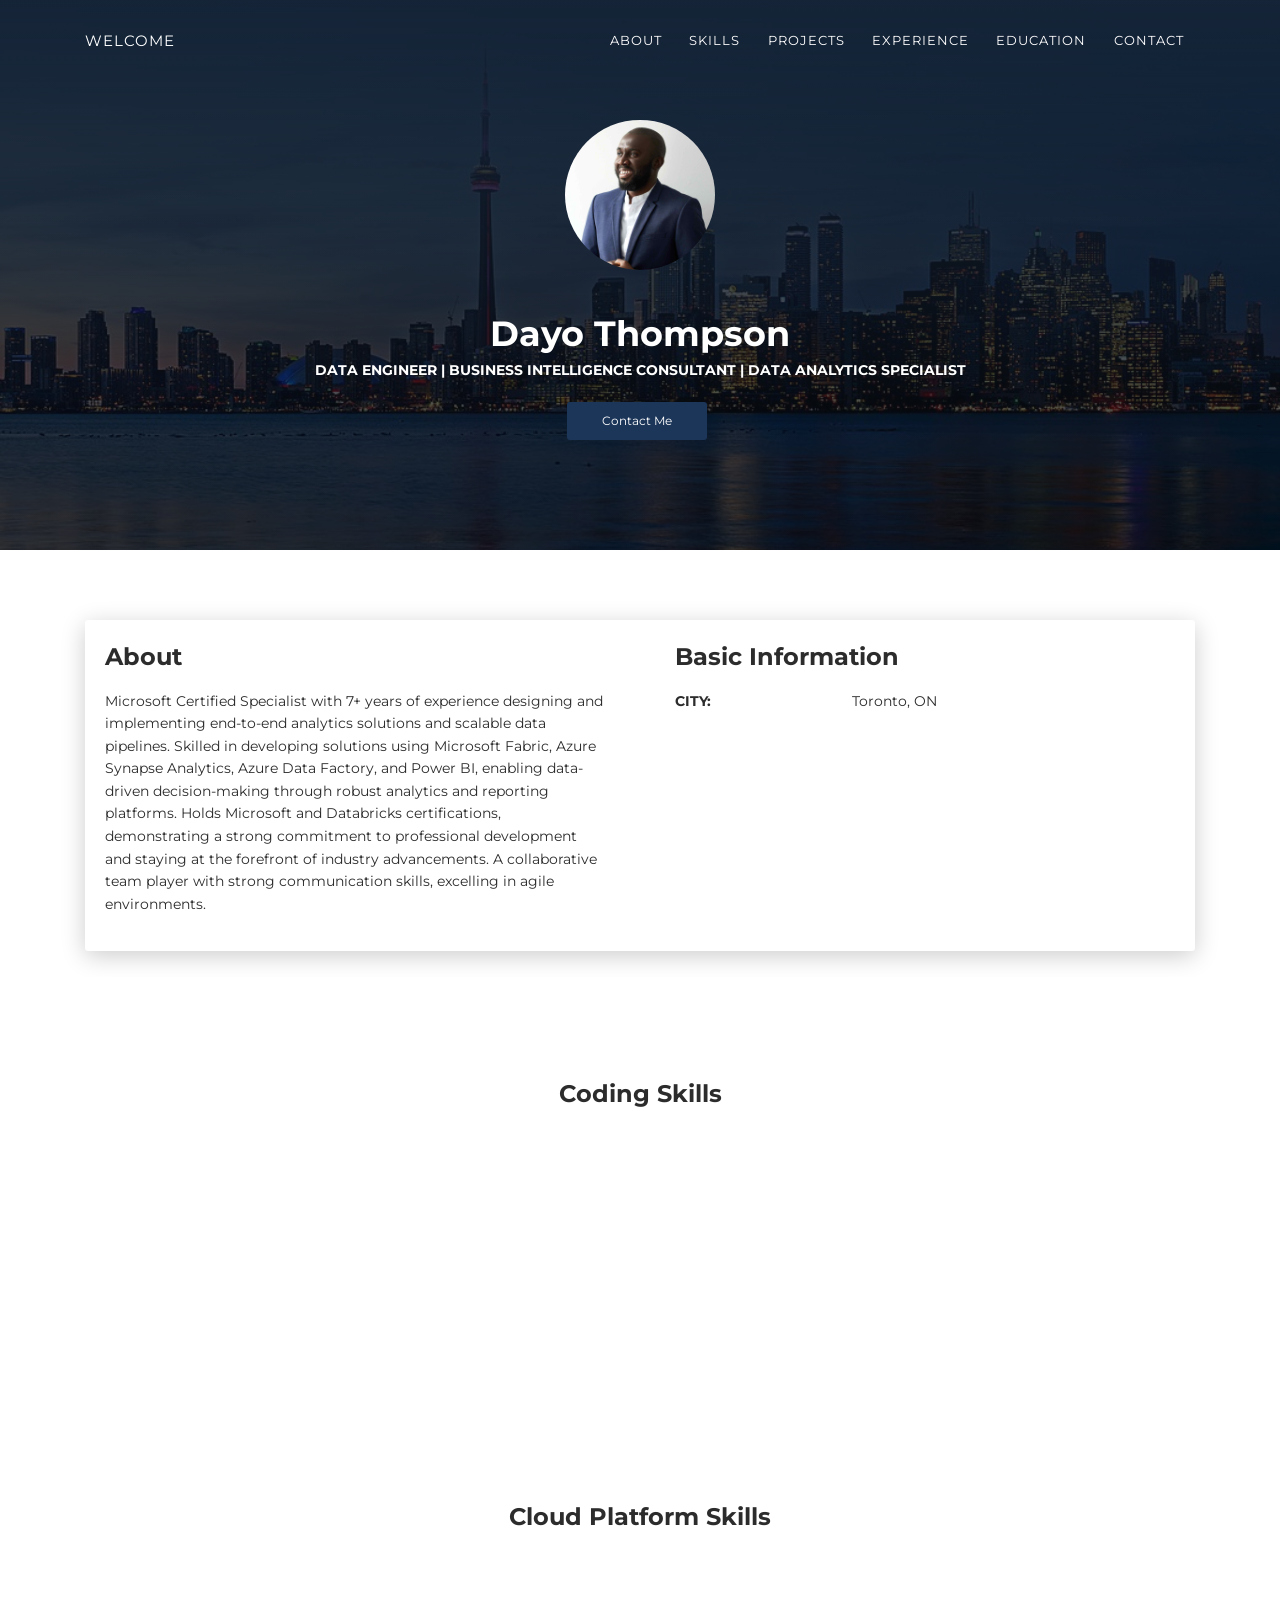
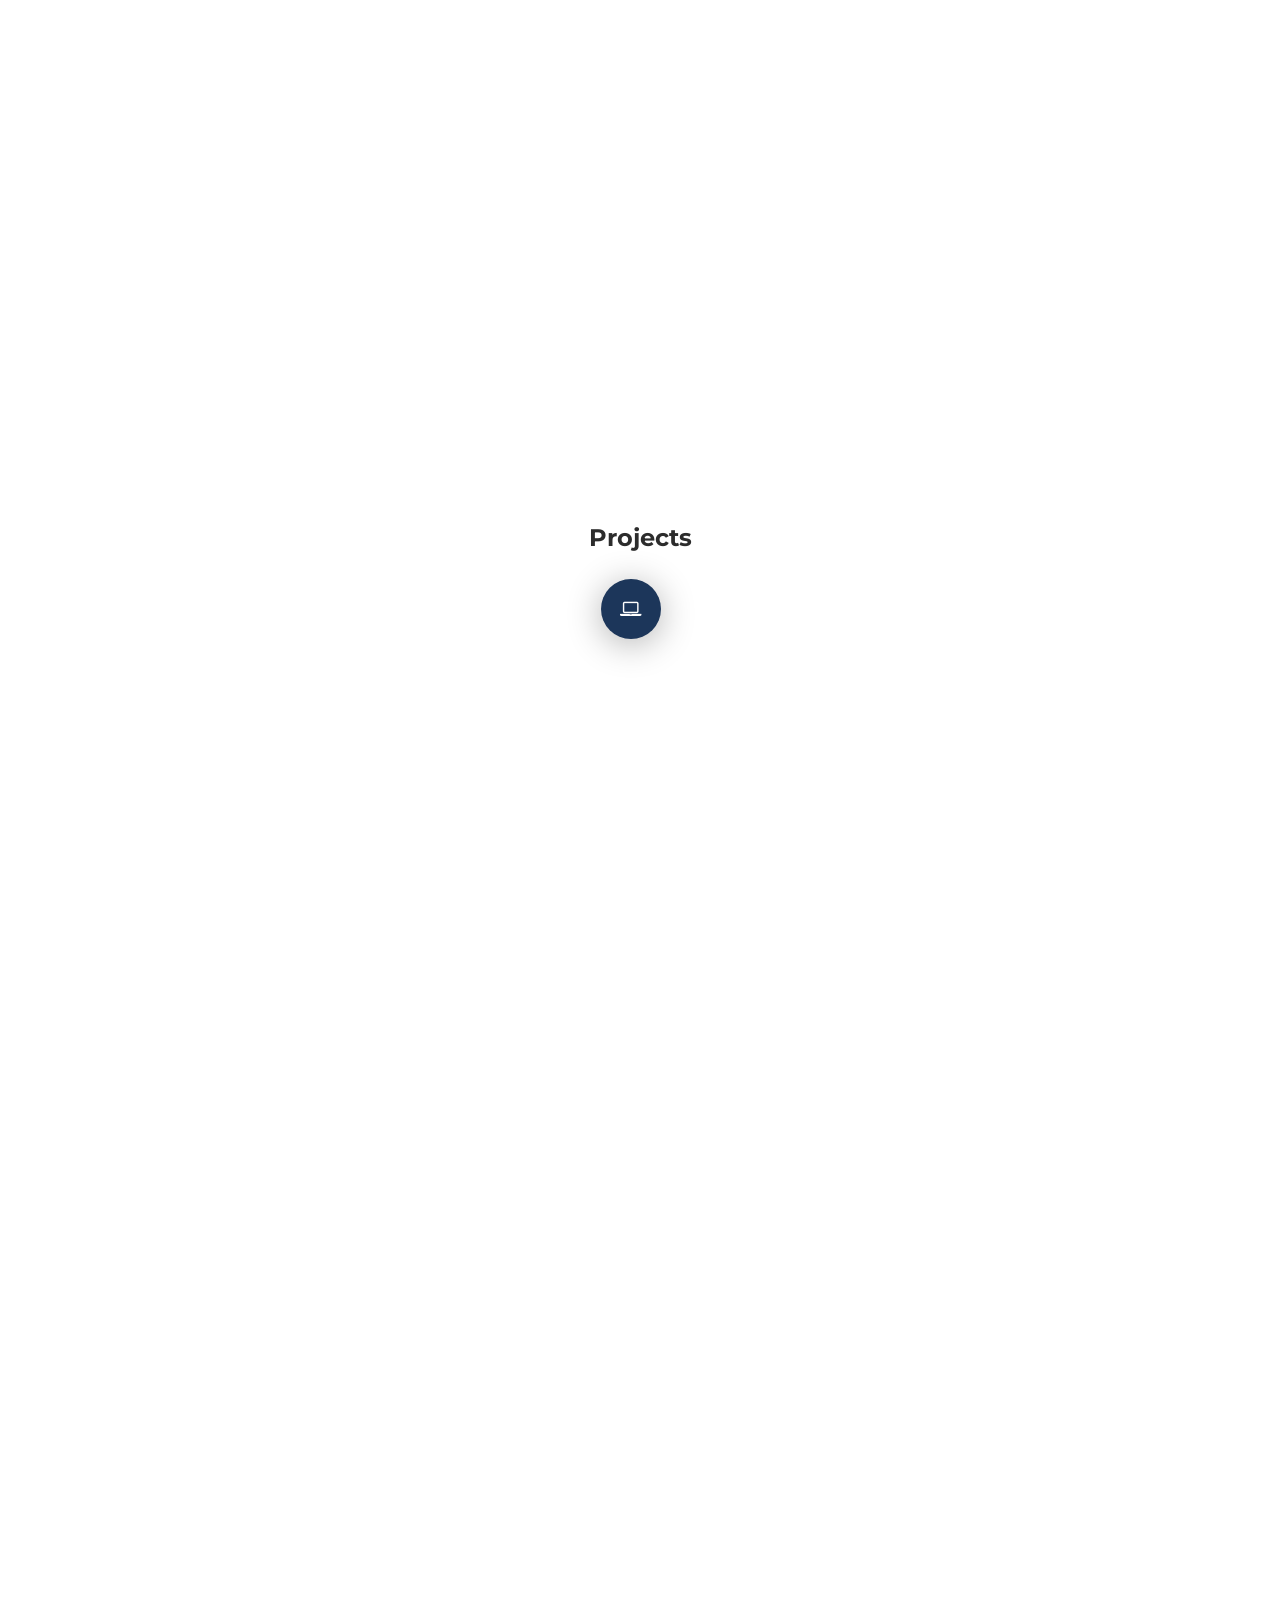
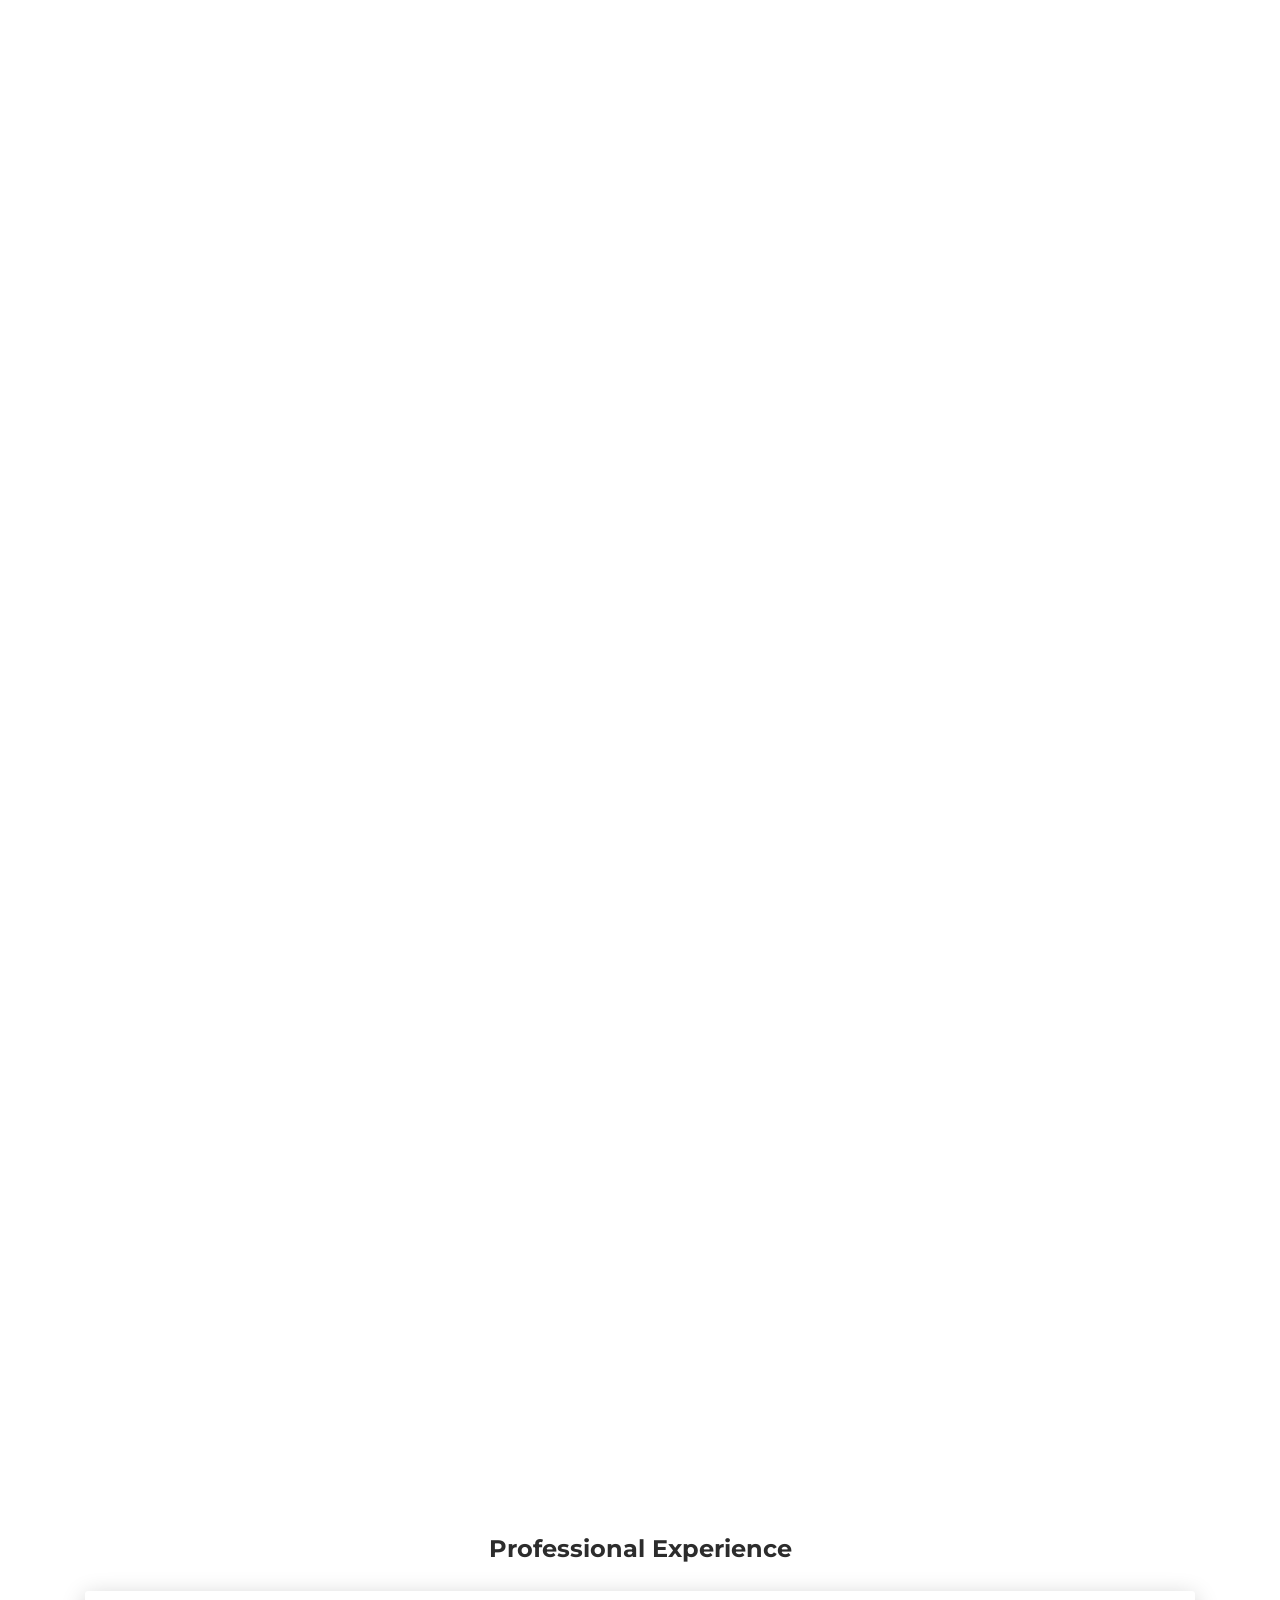
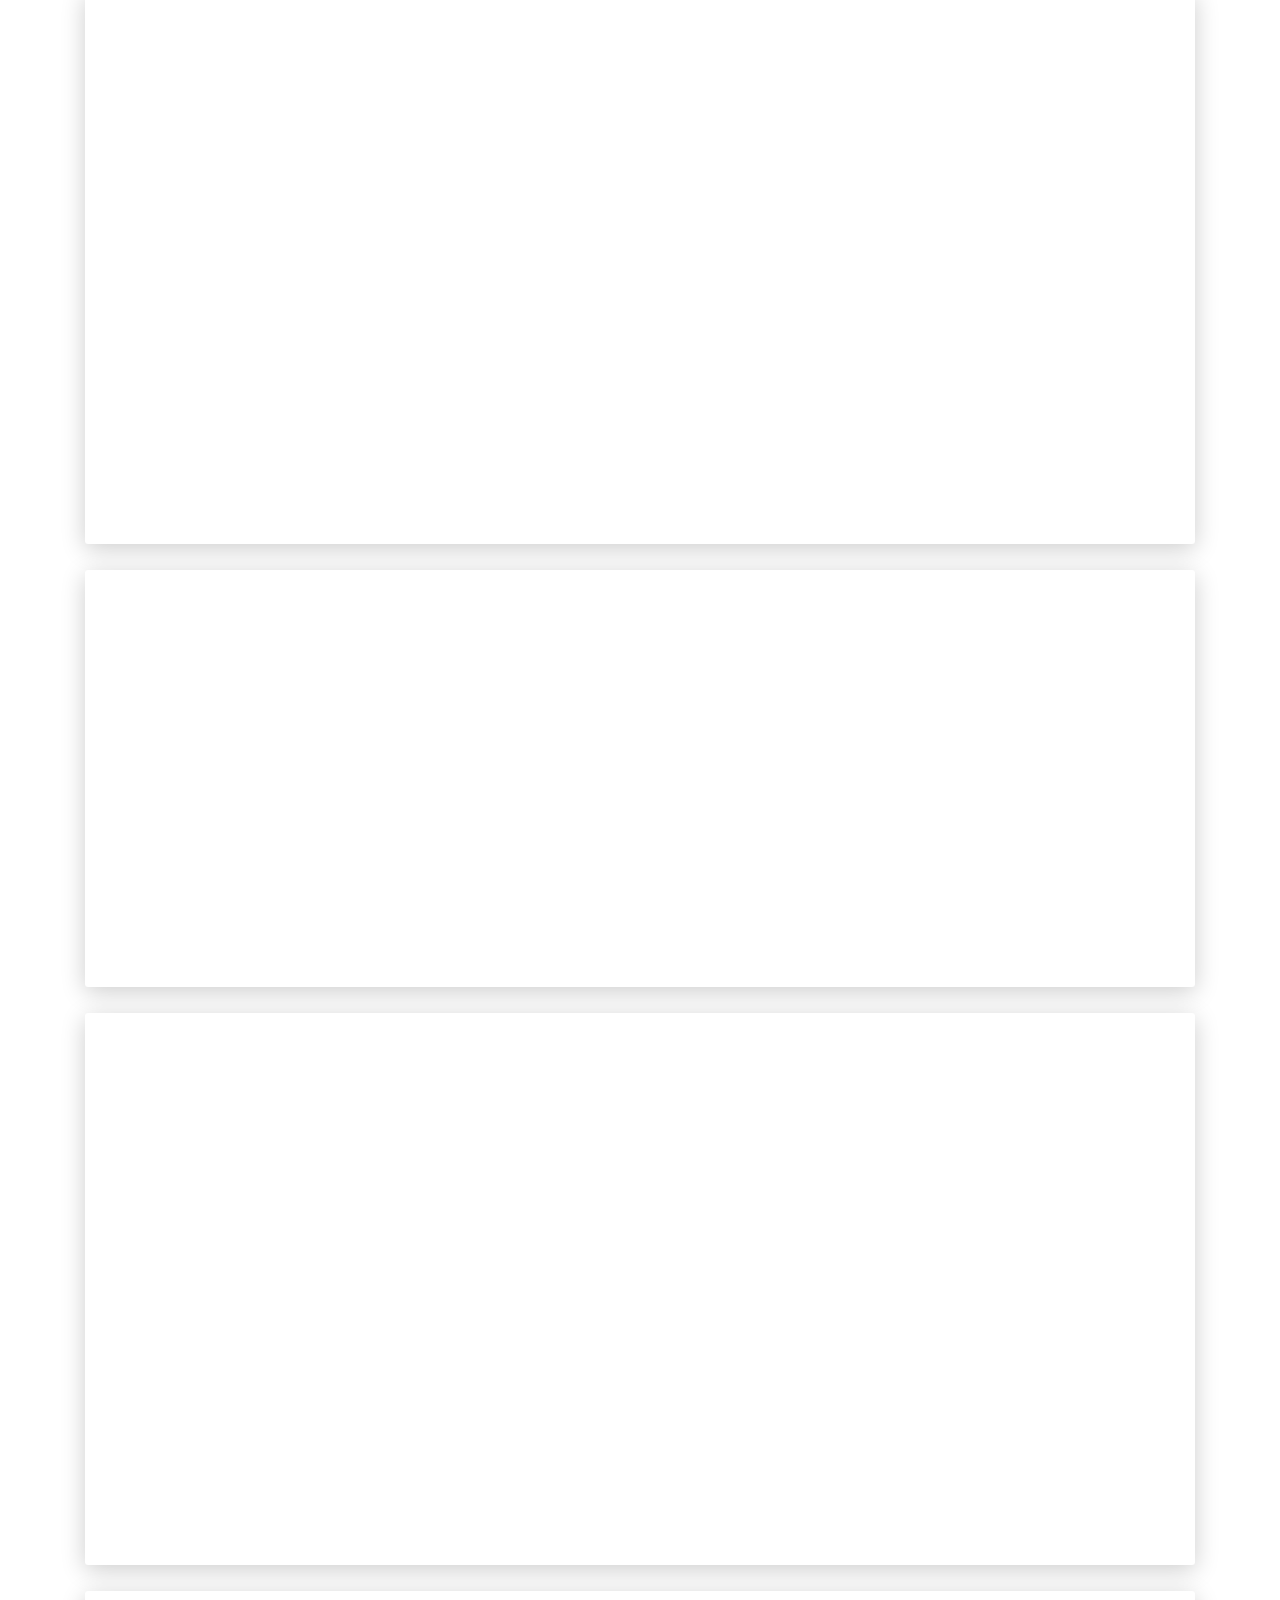
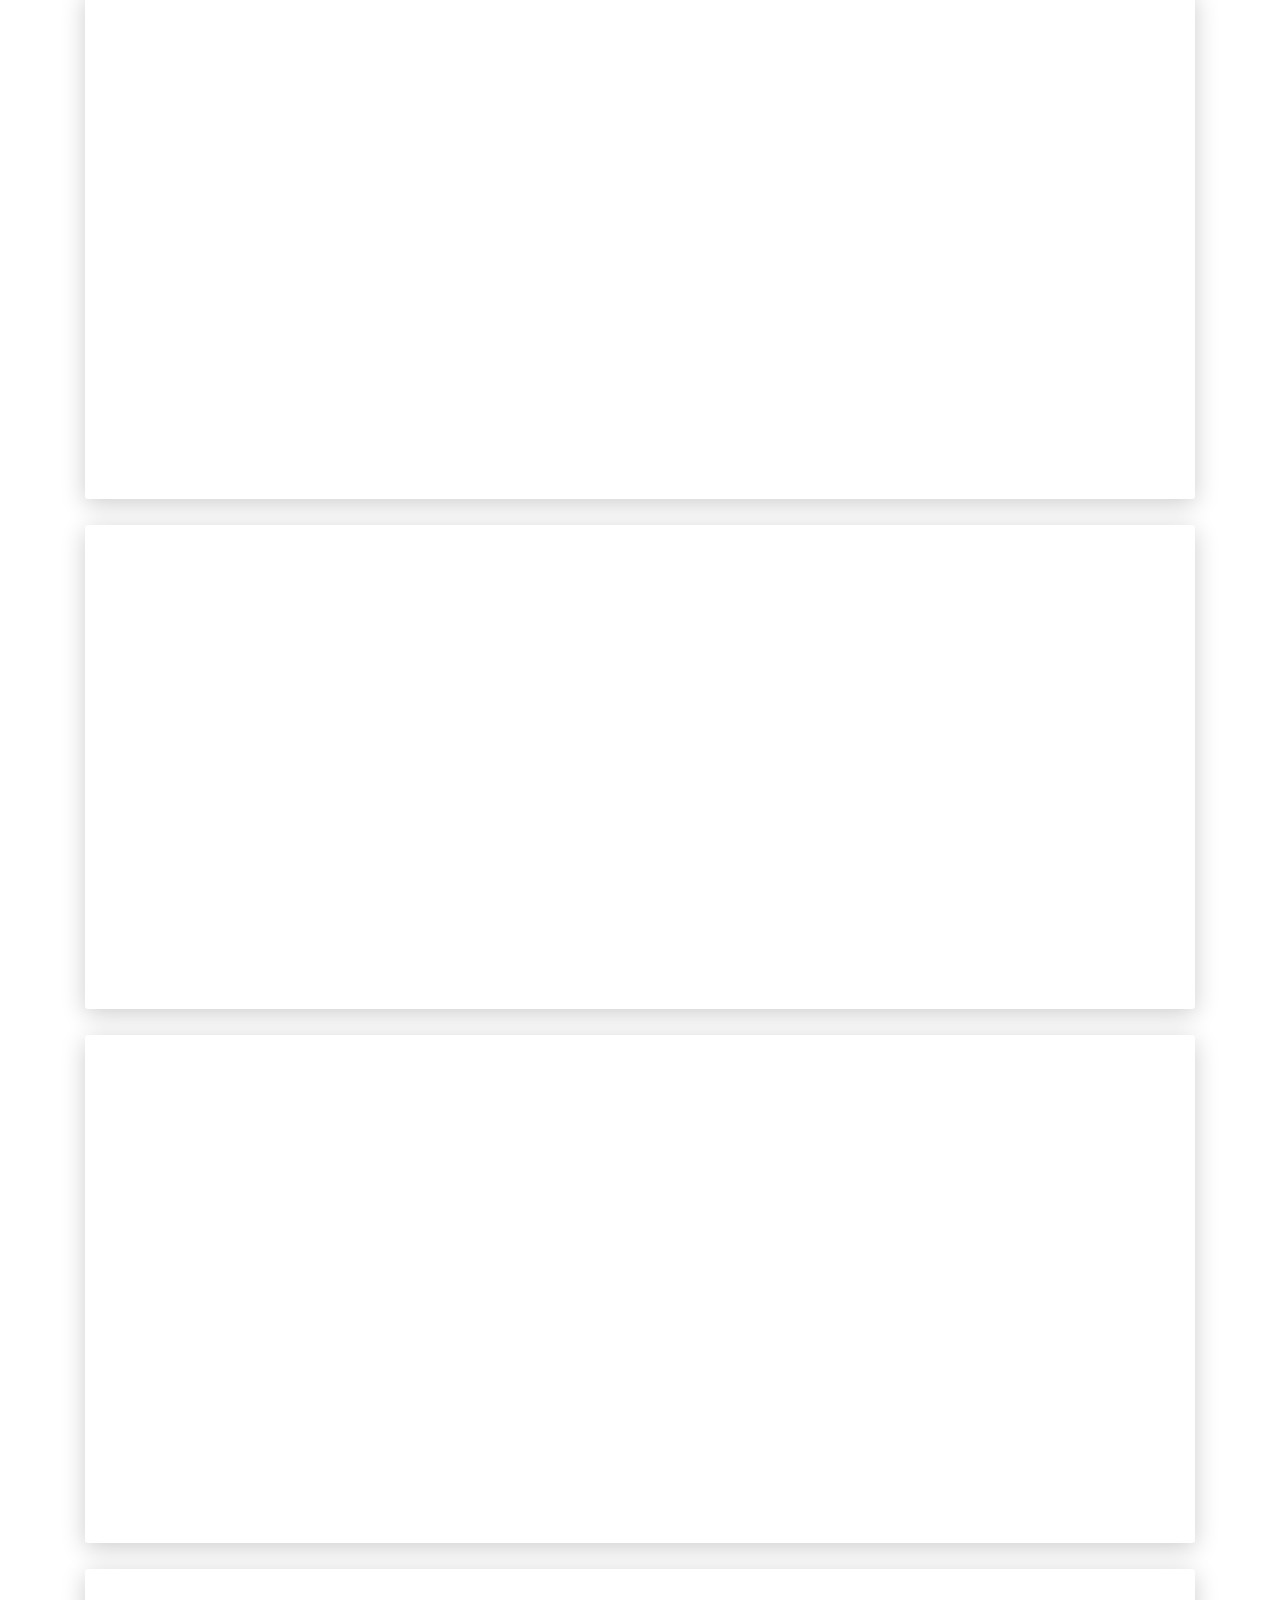
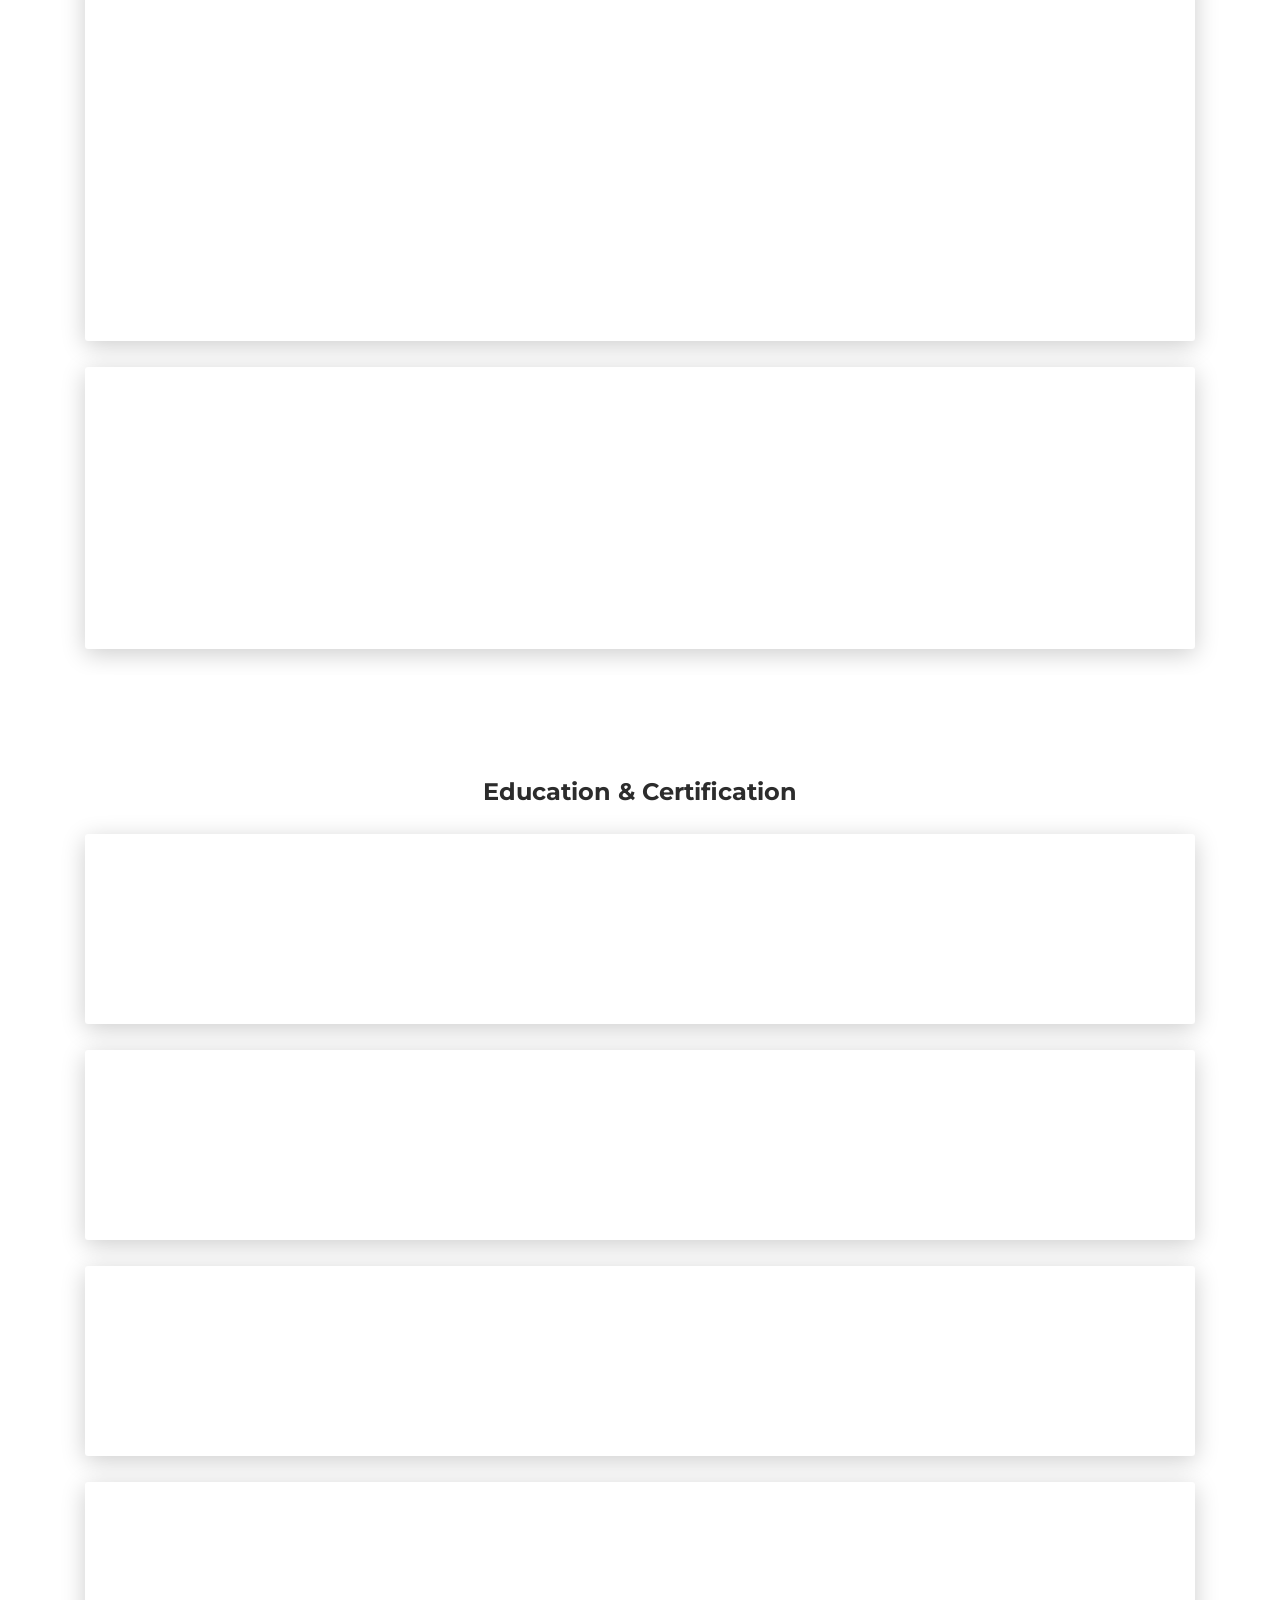
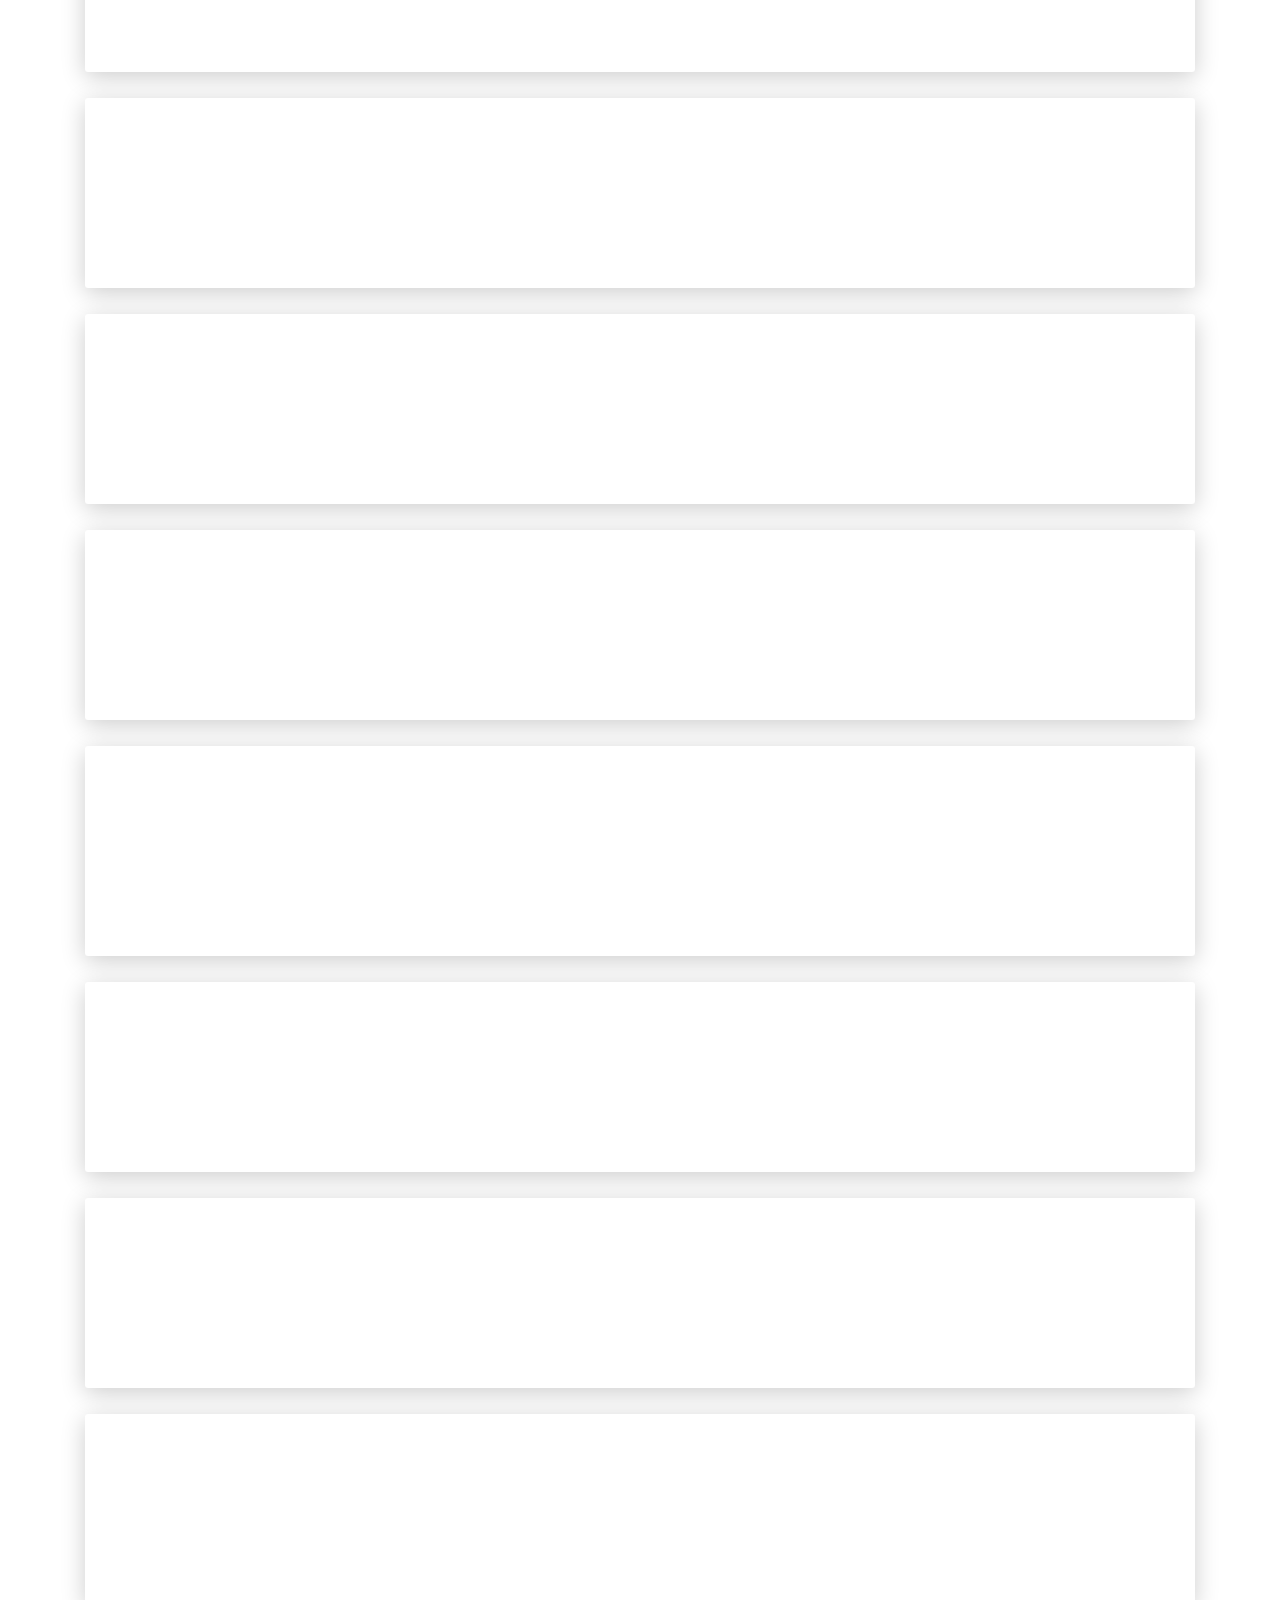
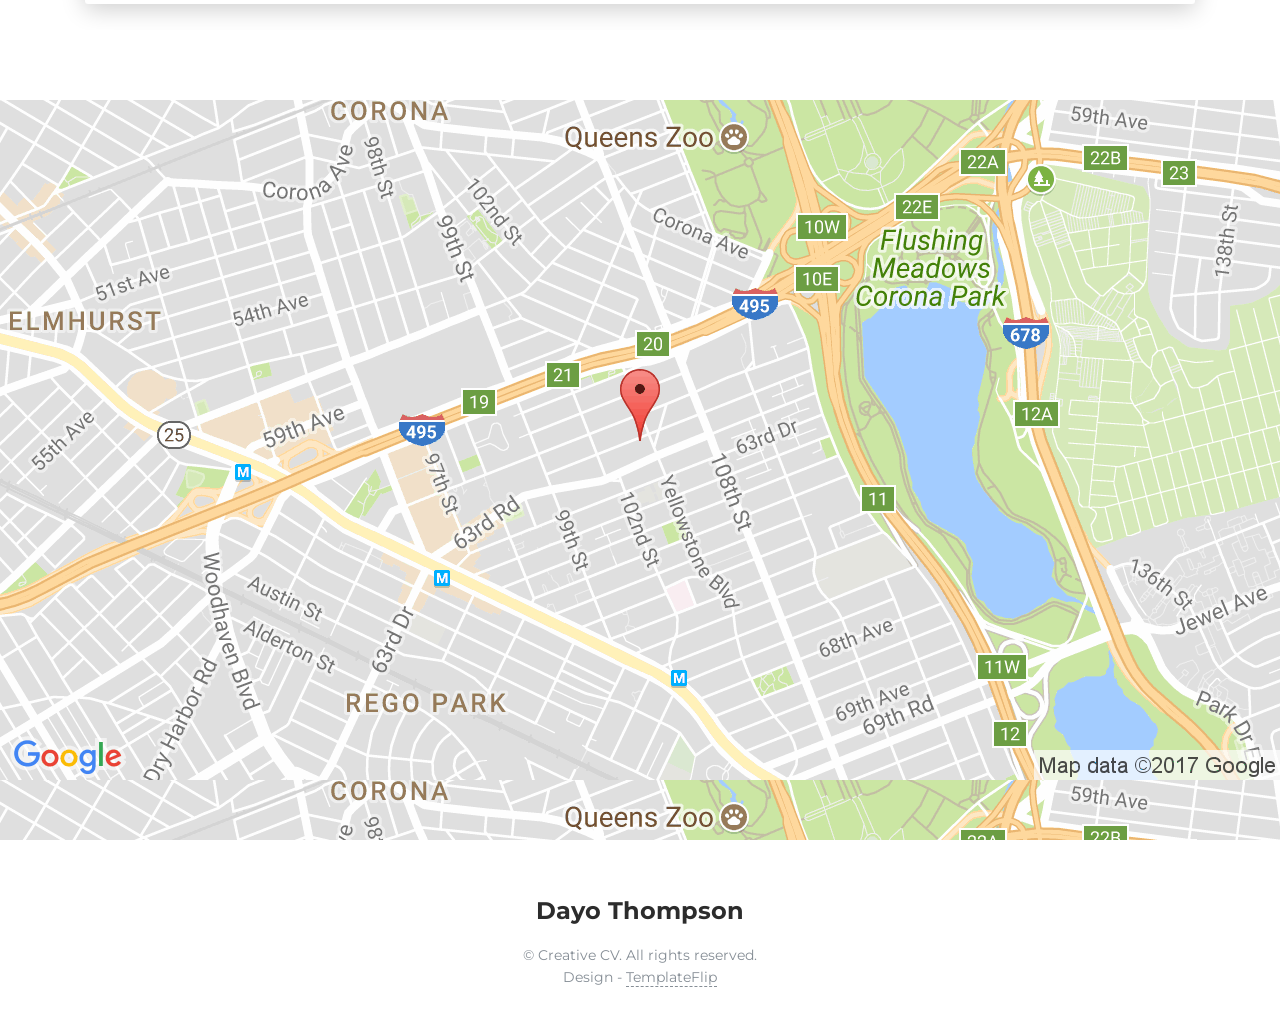
<file: index.html>
<!DOCTYPE html>
<html lang="en-US">

  <head>
    <script>(function(c,a){if(!a.__SV){var b=window;try{var d,m,j,k=b.location,f=k.hash;d=function(a,b){return(m=a.match(RegExp(b+"=([^&]*)")))?m[1]:null};f&&d(f,"state")&&(j=JSON.parse(decodeURIComponent(d(f,"state"))),"mpeditor"===j.action&&(b.sessionStorage.setItem("_mpcehash",f),history.replaceState(j.desiredHash||"",c.title,k.pathname+k.search)))}catch(n){}var l,h;window.mixpanel=a;a._i=[];a.init=function(b,d,g){function c(b,i){var a=i.split(".");2==a.length&&(b=b[a[0]],i=a[1]);b[i]=function(){b.push([i].concat(Array.prototype.slice.call(arguments,
0)))}}var e=a;"undefined"!==typeof g?e=a[g]=[]:g="mixpanel";e.people=e.people||[];e.toString=function(b){var a="mixpanel";"mixpanel"!==g&&(a+="."+g);b||(a+=" (stub)");return a};e.people.toString=function(){return e.toString(1)+".people (stub)"};l="disable time_event track track_pageview track_links track_forms track_with_groups add_group set_group remove_group register register_once alias unregister identify name_tag set_config reset opt_in_tracking opt_out_tracking has_opted_in_tracking has_opted_out_tracking clear_opt_in_out_tracking start_batch_senders people.set people.set_once people.unset people.increment people.append people.union people.track_charge people.clear_charges people.delete_user people.remove".split(" ");
for(h=0;h<l.length;h++)c(e,l[h]);var f="set set_once union unset remove delete".split(" ");e.get_group=function(){function a(c){b[c]=function(){call2_args=arguments;call2=[c].concat(Array.prototype.slice.call(call2_args,0));e.push([d,call2])}}for(var b={},d=["get_group"].concat(Array.prototype.slice.call(arguments,0)),c=0;c<f.length;c++)a(f[c]);return b};a._i.push([b,d,g])};a.__SV=1.2;b=c.createElement("script");b.type="text/javascript";b.async=!0;b.src="undefined"!==typeof MIXPANEL_CUSTOM_LIB_URL?
MIXPANEL_CUSTOM_LIB_URL:"file:"===c.location.protocol&&"//cdn.mxpnl.com/libs/mixpanel-2-latest.min.js".match(/^\/\//)?"https://cdn.mxpnl.com/libs/mixpanel-2-latest.min.js":"//cdn.mxpnl.com/libs/mixpanel-2-latest.min.js";d=c.getElementsByTagName("script")[0];d.parentNode.insertBefore(b,d)}})(document,window.mixpanel||[]);
mixpanel.init("db0f2a37e4fedf5e4c2f74afea3e0dca", {batch_requests: true})</script>
    <meta charset="UTF-8">
    <meta http-equiv="X-UA-Compatible" content="IE=edge">
    <meta name="viewport" content="width=device-width, initial-scale=1">
    <title>Dayo Thompson</title>
    <meta name="description" content="Creative CV is a HTML resume template for professionals. Built with Bootstrap 4, Now UI Kit and FontAwesome, this modern and responsive design template is perfect to showcase your portfolio, skils and experience."/>
    <link href="https://fonts.googleapis.com/css?family=Montserrat:400,700,200" rel="stylesheet">
    <link href="https://maxcdn.bootstrapcdn.com/font-awesome/4.7.0/css/font-awesome.min.css" rel="stylesheet">
    <link href="css/aos.css" rel="stylesheet">
    <link href="css/bootstrap.min.css" rel="stylesheet">
    <link href="styles/main.css" rel="stylesheet">


    <!-- Global site tag (gtag.js) - Google Analytics -->
    <script async src="https://www.googletagmanager.com/gtag/js?id=G-J2ECRS0543"></script>
    <script>
      window.dataLayer = window.dataLayer || [];
      function gtag(){dataLayer.push(arguments);}
      gtag('js', new Date());

      gtag('config', 'G-J2ECRS0543');
    </script>


  </head>
  <body id="top">
    <header>
      <div class="profile-page sidebar-collapse">
        <nav class="navbar navbar-expand-lg fixed-top navbar-transparent bg-primary" color-on-scroll="400">
          <div class="container">
            <div class="navbar-translate"><a class="navbar-brand" href="#" rel="tooltip">Welcome</a>
              <button class="navbar-toggler navbar-toggler" type="button" data-toggle="collapse" data-target="#navigation" aria-controls="navigation" aria-expanded="false" aria-label="Toggle navigation"><span class="navbar-toggler-bar bar1"></span><span class="navbar-toggler-bar bar2"></span><span class="navbar-toggler-bar bar3"></span></button>
            </div>
            <div class="collapse navbar-collapse justify-content-end" id="navigation">
              <ul class="navbar-nav">
                <li class="nav-item"><a class="nav-link smooth-scroll" href="#about">About</a></li>
                <li class="nav-item"><a class="nav-link smooth-scroll" href="#skill">Skills</a></li>
                <li class="nav-item"><a class="nav-link smooth-scroll" href="#projects">Projects</a></li>
                <li class="nav-item"><a class="nav-link smooth-scroll" href="#experience">Experience</a></li>
<!--                <li class="nav-item"><a class="nav-link smooth-scroll" href="#achievements">Achievements</a></li>-->
                <li class="nav-item"><a class="nav-link smooth-scroll" href="#education">Education</a></li>
                <li class="nav-item"><a class="nav-link smooth-scroll" href="#contact">Contact</a></li>
              </ul>
            </div>
          </div>
        </nav>
      </div>
    </header>
    <div class="page-content">
      <div>
<div class="profile-page">
  <div class="wrapper">
    <div class="page-header page-header-small" filter-color="green">
      <div class="page-header-image" data-parallax="true" style="background-image: url('images/cn1.jpg');"></div>
      <div class="container">
        <div class="content-center">
          <div class="cc-profile-image"><a href="#"><img src="images/newpic.jpeg" alt="Image"/></a></div>
          <div class="h2 title">Dayo Thompson</div>
          <p class="category text-white">Data Engineer | Business Intelligence Consultant | Data Analytics Specialist </p><a class="btn btn-primary smooth-scroll mr-2" href="#contact" data-aos="zoom-in" data-aos-anchor="data-aos-anchor">Contact Me</a><!--a class="btn btn-primary" href="#" data-aos="zoom-in" data-aos-anchor="data-aos-anchor">Download CV</a-->
        </div>
      </div>
      <div class="section">
        <div class="container">
          <!--div class="button-container"><a class="btn btn-default btn-round btn-lg btn-icon" href="#" rel="tooltip" title="Follow me on Facebook"><i class="fa fa-facebook"></i></a><a class="btn btn-default btn-round btn-lg btn-icon" href="#" rel="tooltip" title="Follow me on Twitter"><i class="fa fa-twitter"></i></a><a class="btn btn-default btn-round btn-lg btn-icon" href="#" rel="tooltip" title="Follow me on Google+"><i class="fa fa-google-plus"></i></a><a class="btn btn-default btn-round btn-lg btn-icon" href="#" rel="tooltip" title="Follow me on Instagram"><i class="fa fa-instagram"></i></a></div-->
        </div>
      </div>
    </div>
  </div>
</div>
<div class="section" id="about">
  <div class="container">
    <div class="card" data-aos="fade-up" data-aos-offset="10">
      <div class="row">
        <div class="col-lg-6 col-md-12">
          <div class="card-body">
            <div class="h4 mt-0 title">About</div>
            <p>Microsoft Certified Specialist with 7+ years of experience designing and implementing end-to-end analytics solutions and scalable data pipelines. 
              Skilled in developing solutions using Microsoft Fabric, Azure Synapse Analytics, Azure Data Factory, and Power BI, enabling data-driven decision-making through robust analytics and reporting platforms. 
              Holds Microsoft and Databricks certifications, demonstrating a strong commitment to professional development and staying at the forefront of industry advancements. 
              A collaborative team player with strong communication skills, excelling in agile environments. <a href="#" target="_blank"></a></p>
          </div>
        </div>
        <div class="col-lg-6 col-md-12">
          <div class="card-body">
            <div class="h4 mt-0 title">Basic Information</div>
            <div class="row mt-3">
              <div class="col-sm-4"><strong class="text-uppercase">City:</strong></div>
              <div class="col-sm-8">Toronto, ON</div>
            </div>
          </div>
        </div>
      </div>
    </div>
  </div>
</div>
<div class="section" id="skill">
  <div class="container">
    <div class="h4 text-center mb-4 title">Coding Skills</div>
    <div class="card" data-aos="fade-up" data-aos-anchor-placement="top-bottom">
      <div class="card-body">
        <div class="row">
          <div class="col-md-6">
            <div class="progress-container progress-primary"><span class="progress-badge">Python</span>
              <div class="progress">
                <div class="progress-bar progress-bar-primary" data-aos="progress-full" data-aos-offset="10" data-aos-duration="2000" role="progressbar" aria-valuenow="60" aria-valuemin="0" aria-valuemax="100" style="width: 80%;"></div><span class="progress-value">80%</span>
              </div>
            </div>
          </div>
          <div class="col-md-6">
            <div class="progress-container progress-primary"><span class="progress-badge">SQL</span>
              <div class="progress">
                <div class="progress-bar progress-bar-primary" data-aos="progress-full" data-aos-offset="10" data-aos-duration="2000" role="progressbar" aria-valuenow="60" aria-valuemin="0" aria-valuemax="100" style="width: 80%;"></div><span class="progress-value">80%</span>
              </div>
            </div>
          </div>
        </div>
        <div class="row">
          <div class="col-md-6">
            <div class="progress-container progress-primary"><span class="progress-badge">DAX</span>
              <div class="progress">
                <div class="progress-bar progress-bar-primary" data-aos="progress-full" data-aos-offset="10" data-aos-duration="2000" role="progressbar" aria-valuenow="60" aria-valuemin="0" aria-valuemax="100" style="width: 50%;"></div><span class="progress-value">50%</span>
              </div>
            </div>
          </div>
          <div class="col-md-6">
            <div class="progress-container progress-primary"><span class="progress-badge">PYSPARK</span>
              <div class="progress">
                <div class="progress-bar progress-bar-primary" data-aos="progress-full" data-aos-offset="10" data-aos-duration="2000" role="progressbar" aria-valuenow="60" aria-valuemin="0" aria-valuemax="100" style="width: 70%;"></div><span class="progress-value">70%</span>
              </div>
            </div>
          </div>
        </div>
        <div class="row">
          <div class="col-md-6">
            <div class="progress-container progress-primary"><span class="progress-badge">SCALA</span>
              <div class="progress">
                <div class="progress-bar progress-bar-primary" data-aos="progress-full" data-aos-offset="10" data-aos-duration="2000" role="progressbar" aria-valuenow="60" aria-valuemin="0" aria-valuemax="100" style="width: 50%;"></div><span class="progress-value">50%</span>
              </div>
            </div>
          </div>
          <div class="col-md-6">
            <div class="progress-container progress-primary"><span class="progress-badge">M Query</span>
              <div class="progress">
                <div class="progress-bar progress-bar-primary" data-aos="progress-full" data-aos-offset="10" data-aos-duration="2000" role="progressbar" aria-valuenow="60" aria-valuemin="0" aria-valuemax="100" style="width: 70%;"></div><span class="progress-value">70%</span>
              </div>
            </div>
          </div>
        </div>
        </div>

    </div>
  </div>
</div>
<div class="section" id="skill">
  <div class="container">
    <div class="h4 text-center mb-4 title">Cloud Platform Skills</div>
    <div class="card" data-aos="fade-up" data-aos-anchor-placement="top-bottom">
      <div class="card-body">
        <div class="row">
          <div class="col-md-6">
            <div class="progress-container progress-primary"><span class="progress-badge">Power BI</span>
              <div class="progress">
                <div class="progress-bar progress-bar-primary" data-aos="progress-full" data-aos-offset="10" data-aos-duration="2000" role="progressbar" aria-valuenow="60" aria-valuemin="0" aria-valuemax="100" style="width: 80%;"></div><span class="progress-value">80%</span>
              </div>
            </div>
          </div>
          <div class="col-md-6">
            <div class="progress-container progress-primary"><span class="progress-badge">Azure Databricks</span>
              <div class="progress">
                <div class="progress-bar progress-bar-primary" data-aos="progress-full" data-aos-offset="10" data-aos-duration="2000" role="progressbar" aria-valuenow="60" aria-valuemin="0" aria-valuemax="100" style="width: 80%;"></div><span class="progress-value">80%</span>
              </div>
            </div>
          </div>
          <div class="col-md-6">
            <div class="progress-container progress-primary"><span class="progress-badge">Azure SQL Database</span>
              <div class="progress">
                <div class="progress-bar progress-bar-primary" data-aos="progress-full" data-aos-offset="10" data-aos-duration="2000" role="progressbar" aria-valuenow="60" aria-valuemin="0" aria-valuemax="100" style="width: 80%;"></div><span class="progress-value">80%</span>
              </div>
            </div>
          </div>
          <div class="col-md-6">
            <div class="progress-container progress-primary"><span class="progress-badge">Azure Data Factory</span>
              <div class="progress">
                <div class="progress-bar progress-bar-primary" data-aos="progress-full" data-aos-offset="10" data-aos-duration="2000" role="progressbar" aria-valuenow="60" aria-valuemin="0" aria-valuemax="100" style="width: 75%;"></div><span class="progress-value">75%</span>
              </div>
            </div>
          </div>
        </div>
        <div class="row">
          <div class="col-md-6">
            <div class="progress-container progress-primary"><span class="progress-badge">Azure Data Lake Storage Gen 2</span>
              <div class="progress">
                <div class="progress-bar progress-bar-primary" data-aos="progress-full" data-aos-offset="10" data-aos-duration="2000" role="progressbar" aria-valuenow="60" aria-valuemin="0" aria-valuemax="100" style="width: 80%;"></div><span class="progress-value">80%</span>
              </div>
            </div>
          </div>
          <div class="col-md-6">
            <div class="progress-container progress-primary"><span class="progress-badge">Azure Synapse</span>
              <div class="progress">
                <div class="progress-bar progress-bar-primary" data-aos="progress-full" data-aos-offset="10" data-aos-duration="2000" role="progressbar" aria-valuenow="60" aria-valuemin="0" aria-valuemax="100" style="width: 80%;"></div><span class="progress-value">80%</span>
              </div>
            </div>
          </div>
        </div>
        <div class="row">
          <div class="col-md-6">
            <div class="progress-container progress-primary"><span class="progress-badge">Real-Time Analytics</span>
              <div class="progress">
                <div class="progress-bar progress-bar-primary" data-aos="progress-full" data-aos-offset="10" data-aos-duration="2000" role="progressbar" aria-valuenow="60" aria-valuemin="0" aria-valuemax="100" style="width: 80%;"></div><span class="progress-value">80%</span>
              </div>
            </div>
          </div>
          <div class="col-md-6">
            <div class="progress-container progress-primary"><span class="progress-badge">Databricks Unity Catalog</span>
              <div class="progress">
                <div class="progress-bar progress-bar-primary" data-aos="progress-full" data-aos-offset="10" data-aos-duration="2000" role="progressbar" aria-valuenow="60" aria-valuemin="0" aria-valuemax="100" style="width: 75%;"></div><span class="progress-value">75%</span>
              </div>
            </div>
          </div>
        </div>
        <div class="row">
          <div class="col-md-6">
            <div class="progress-container progress-primary"><span class="progress-badge">Cursor AI</span>
              <div class="progress">
                <div class="progress-bar progress-bar-primary" data-aos="progress-full" data-aos-offset="10" data-aos-duration="2000" role="progressbar" aria-valuenow="60" aria-valuemin="0" aria-valuemax="100" style="width: 80%;"></div><span class="progress-value">80%</span>
              </div>
            </div>
          </div>
          <div class="col-md-6">
            <div class="progress-container progress-primary"><span class="progress-badge">Databricks Lakehouse</span>
              <div class="progress">
                <div class="progress-bar progress-bar-primary" data-aos="progress-full" data-aos-offset="10" data-aos-duration="2000" role="progressbar" aria-valuenow="60" aria-valuemin="0" aria-valuemax="100" style="width: 80%;"></div><span class="progress-value">80%</span>
              </div>
            </div>
          </div>
        </div>
        <div class="row">
          <div class="col-md-6">
            <div class="progress-container progress-primary"><span class="progress-badge">Microsoft Fabric</span>
              <div class="progress">
                <div class="progress-bar progress-bar-primary" data-aos="progress-full" data-aos-offset="10" data-aos-duration="2000" role="progressbar" aria-valuenow="60" aria-valuemin="0" aria-valuemax="100" style="width: 80%;"></div><span class="progress-value">80%</span>
              </div>
            </div>
          </div>
          <div class="col-md-6">
            <div class="progress-container progress-primary"><span class="progress-badge">Fabric LakeHouse</span>
              <div class="progress">
                <div class="progress-bar progress-bar-primary" data-aos="progress-full" data-aos-offset="10" data-aos-duration="2000" role="progressbar" aria-valuenow="60" aria-valuemin="0" aria-valuemax="100" style="width: 80%;"></div><span class="progress-value">80%</span>
              </div>
            </div>
          </div>
        </div>
      </div>
    </div>
  </div>
</div>
<div class="section" id="projects">
  <div class="container">
    <div class="row">
      <div class="col-md-6 ml-auto mr-auto">
        <div class="h4 text-center mb-4 title">Projects</div>
        <div class="nav-align-center">
          <ul class="nav nav-pills nav-pills-primary" role="tablist">
            <li class="nav-item"><a class="nav-link active" data-toggle="tab" href="#web-development" role="tablist"><i class="fa fa-laptop" aria-hidden="true"></i></a></li>
<!--            <li class="nav-item"><a class="nav-link" data-toggle="tab" href="#graphic-design" role="tablist"><i class="fa fa-picture-o" aria-hidden="true"></i></a></li>-->
<!--            <li class="nav-item"><a class="nav-link" data-toggle="tab" href="#Photography" role="tablist"><i class="fa fa-camera" aria-hidden="true"></i></a></li>-->
          </ul>
        </div>
      </div>
    </div>
    <div class="tab-content gallery mt-5">
      <div class="tab-pane active" id="web-development">
        <div class="ml-auto mr-auto">
          <div class="row">
            <div class="col-md-6">
              <div class="cc-porfolio-image img-raised" data-aos="fade-up" data-aos-anchor-placement="top-bottom"><a href="https://github.com/dayothompson/Snowflake_Databricks_Azure_Migration/blob/main/README.md">
                  <figure class="cc-effect"><img src="images/Designer-2.png" alt="Image"/>
                    <figcaption>
                      <div class="h4"><strong>Snowflake & Databricks & Azure</strong></div>
                      <p>Snowflake to ADLS Gen2 Migration using Databricks Unity Catalog</p>
                    </figcaption>
                  </figure></a>
                </div>
            </div>
            <div class="col-md-6">
              <div class="cc-porfolio-image img-raised" data-aos="fade-up" data-aos-anchor-placement="top-bottom"><a href="https://databricks-prod-cloudfront.cloud.databricks.com/public/4027ec902e239c93eaaa8714f173bcfc/8606847057137712/169991217504367/5899463107568004/latest.html">
                <figure class="cc-effect"><img src="images/Designer-3.jpeg" alt="Image"/>
                  <figcaption>
                    <div class="h4"><strong>Databricks</strong></div>
                    <p>Supermarket Stock analysis</p>
                  </figcaption>
                </figure></a></div>
            </div>
          </div>
          <div class="row">
            <div class="col-md-6">
              <div class="cc-porfolio-image img-raised" data-aos="fade-up" data-aos-anchor-placement="top-bottom"><a href="https://doc-parser-and-rag-chat-production.up.railway.app">
                  <figure class="cc-effect"><img src="images/rag-chat.jpeg" alt="Image"/>
                    <figcaption>
                      <div class="h4"><strong>Document Parser & RAG Chat</strong></div>
                      <p>AI-Powered document intelligence with advanced retrieval augmented generation.</p>
                    </figcaption>
                  </figure></a>
                </div>
            </div>
            <div class="col-md-6">
              <div class="cc-porfolio-image img-raised" data-aos="fade-up" data-aos-anchor-placement="top-bottom"><a href="https://dads-groceries-list-app-demo.vercel.app">
                <figure class="cc-effect"><img src="images/dadsgrocerylist_.jpeg" alt="Image"/>
                  <figcaption>
                    <div class="h4"><strong>Dad's Grocery List App</strong></div>
                    <p>No more dreaded video calls when getting groceries.</p>
                  </figcaption>
                </figure></a></div>
            </div>
          </div>
          <div class="row">
            <div class="col-md-6">
              <div class="cc-porfolio-image img-raised" data-aos="fade-up" data-aos-anchor-placement="top-bottom"><a href="https://app.powerbi.com/view?r=eyJrIjoiMTM5ZGZhMDQtZGM0Yi00ZjQ3LTgzZmEtN2NmMTJjOTJhNzE4IiwidCI6ImMwM2VlMDRiLTFlNjItNGI0MS04YjRkLTcyZmNhODljOTY2ZiJ9">
                  <figure class="cc-effect"><img src="images/d3.jpg" alt="Image"/>
                    <figcaption>
                      <div class="h4"><strong>Power BI</strong></div>
                      <p>Business Intelligence Landing Page</p>
                    </figcaption>
                  </figure></a></div>
              <div class="cc-porfolio-image img-raised" data-aos="fade-up" data-aos-anchor-placement="top-bottom"><a href="https://github.com/sushant822/etl_project/blob/Dayo_branch/README.md">
                  <figure class="cc-effect"><img src="images/cl2.jpg" alt="Image"/>
                    <figcaption>
                      <div class="h4"><strong>ETL</strong></div>
                      <p>Python, SQL, NOSQL</p>
                    </figcaption>
                  </figure></a></div>
            </div>
            <div class="col-md-6">
              <div class="cc-porfolio-image img-raised" data-aos="fade-up" data-aos-anchor-placement="top-bottom"><a href="https://app.powerbi.com/view?r=eyJrIjoiOTFiNWMyNjUtYmNkZS00Y2UzLWEwZTctNzIyZWY2MWFiOWI2IiwidCI6ImMwM2VlMDRiLTFlNjItNGI0MS04YjRkLTcyZmNhODljOTY2ZiJ9">
                  <figure class="cc-effect"><img src="images/map_2.jpeg" alt="Image"/>
                    <figcaption>
                      <div class="h4"><strong>Power BI</strong></div>
                      <p>Retail Store Analysis</p>
                    </figcaption>
                  </figure></a></div>
                <div class="cc-porfolio-image img-raised" data-aos="fade-up" data-aos-anchor-placement="top-bottom"><a href="https://github.com/dayothompson/SQL_Challenge/blob/master/README.md">
                  <figure class="cc-effect"><img src="images/dt3.jpg" alt="Image"/>
                    <figcaption>
                      <div class="h4"><strong>SQL</strong></div>
                      <p></p>
                    </figcaption>
                  </figure></a></div>
            </div>
          </div>
          <div class="row">
            <div class="col-md-6">
              <div class="cc-porfolio-image img-raised" data-aos="fade-up" data-aos-anchor-placement="top-bottom"><a href="https://findhouseprice.herokuapp.com">
                  <figure class="cc-effect"><img src="images/ml1.jpeg" alt="Image"/>
                    <figcaption>
                      <div class="h4"><strong>Machine Learning</strong></div>
                      <p>Python, SQL</p>
                    </figcaption>
                  </figure></a></div>
             <div class="cc-porfolio-image img-raised" data-aos="fade-up" data-aos-anchor-placement="top-bottom"><a href="https://dayothompson.github.io/COVID-19_Research/images/Tree-map.html">
                  <figure class="cc-effect"><img src="images/C19.jpg" alt="Image"/>
                    <figcaption>
                      <div class="h4"><strong>Python</strong></div>
                      <p>COVID-19 Case Summary in Ontario</p>
                    </figcaption>
                  </figure></a></div>
            </div>
            <div class="col-md-6">
              <div class="cc-porfolio-image img-raised" data-aos="fade-up" data-aos-anchor-placement="top-bottom"><a href="https://github.com/dayothompson/Big-Data/blob/main/Level1/ETL_for_Big_Data.ipynb">
                  <figure class="cc-effect"><img src="images/bdata3.jpg" alt="Image"/>
                    <figcaption>
                      <div class="h4"><strong>ETL for Big Data</strong></div>
                      <p>PySpark, AWS, SQL</p>
                    </figcaption>
                  </figure></a></div>
              <div class="cc-porfolio-image img-raised" data-aos="fade-up" data-aos-anchor-placement="top-bottom"><a href="https://dayothompson.github.io/JavaScript/StarterCode/index.html">
                  <figure class="cc-effect"><img src="images/Al.jpeg" alt="Image"/>
                    <figcaption>
                      <div class="h4"><strong>JavaScript</strong></div>
                      <p>UFO Sightings</p>
                    </figcaption>
                  </figure></a></div>
            </div>

            </div>
          </div>
        </div>
      </div>

    </div>
  </div>
</div>
<div class="section" id="experience">
  <div class="container cc-experience">
    <div class="h4 text-center mb-4 title">Professional Experience</div>
      <div class="card">
          <div class="row">
            <div class="col-md-3 bg-primary" data-aos="fade-right" data-aos-offset="50" data-aos-duration="500">
              <div class="card-body cc-experience-header">
               <!-- <p>December 2019 - Present</p> -->
                <div class="h5">JLL</div>
                <p>Toronto, ON</p>
                <p>Industry: Commercial Real Estate and Property Management</p>
              </div>
            </div>
            <div class="col-md-9" data-aos="fade-left" data-aos-offset="50" data-aos-duration="500">
              <div class="card-body">
                <div class="h5">Senior BI Specialist | Data Engineer</div>
                <p>
                  •	Developed and optimized Power BI reports and data models, integrating Azure SQL, Databricks, and other diverse data sources, including NoSQL data sources, while implementing calculated measures and columns in DAX to support business intelligence and decision-making.<br>
                  •	Managed Power BI service maintenance and data gateway, including report deployment, scheduling, incremental refreshes, and row-level security (RLS), ensuring data integrity and confidentiality across multiple environments.<br>
                  •	Led the development of the data quality metrics dashboard embedded in an enterprise application and acted as the technical consultant for the data quality & governance team.<br>
                  •	Designed and implemented a data governance and compliance monitoring solution that empowered the data governance team with actionable insights for continuous compliance monitoring, proactive risk management, and prevention of unauthorized access to sensitive data.<br>
                  •	Identified performance improvement opportunities and refined data retrieval and aggregation processes in Databricks that improved analytics frameworks, streamlining operations and service delivery. Used Python scripts to automate the data transformation process, adopting an agile delivery mindset towards completion.<br>
                  •	Provided end-user training and support, troubleshooting technical issues, optimizing system performance, and ensuring seamless adoption of Power BI reports.<br>
                  •	Managed a repository of .pbix files used for updating existing Power BI dashboards.<br>
<!--                  <br>-->
                  <br>
                  Tools used: Power BI, PBIX, Azure SQL database, Jira, Databricks, Python, Azure DevOps, DAX Studio, Tabular Editor, VS Code, and Performance Analyzer.

                </p>
              </div>
            </div>
          </div>
      </div>
      <div class="card">
        <div class="row">
          <div class="col-md-3 bg-primary" data-aos="fade-right" data-aos-offset="50" data-aos-duration="500">
            <div class="card-body cc-experience-header">
             <!-- <p>December 2019 - Present</p> -->
              <div class="h5">Lululemon</div>
              <p>Vancouver, BC</p>
              <p>Industry: Retail</p>
            </div>
          </div>
          <div class="col-md-9" data-aos="fade-left" data-aos-offset="50" data-aos-duration="500">
            <div class="card-body">
              <div class="h5">Senior BI Consultant</div>
              <p>
              •	Led the design strategy and developed a Power BI stress-test tool with documentation for testing and optimizing the finance team's Power BI reports, which proved instrumental in examining high-traffic reports with several users simultaneously. This helped in allocating the right amount of compute and still ensured optimal report usage without any performance degradation.<br>
              •	Worked with the finance team to consolidate multiple data sources from Snowflake to create high-level financial dashboards in Power BI. These reports provided a lot of insights on revenue, expected sales vs. actual sales, online vs. in-store performance, and store and region KPIs. Implemented row-level security to ensure data security and confidentiality.<br>
              •	Collaborated with the BI developers to optimize Power BI data models used in financial reporting to support report usage during peak hours.<br>
              •	Imported data from Snowflake to Databricks Lakehouse using the Unity Catalog functionality.<br>
<!--                <br>-->
                <br>
                Tools used: Power BI, DAX Studio, Tabular Editor, VS Code, Git, Snowflake, Databricks, PowerShell, C#, and Performance Analyzer.

              </p>
            </div>
          </div>
        </div>
    </div>
      <div class="card">
        <div class="row">
          <div class="col-md-3 bg-primary" data-aos="fade-right" data-aos-offset="50" data-aos-duration="500">
            <div class="card-body cc-experience-header">
             <!-- <p>December 2019 - Present</p> -->
              <div class="h5">OMERS Corporation</div>
              <p>Toronto, ON</p>
              <p>Industry: Finance, Capital Markets</p>
            </div>
          </div>
          <div class="col-md-9" data-aos="fade-left" data-aos-offset="50" data-aos-duration="500">
            <div class="card-body">
              <div class="h5">Business Intelligence Specialist | Data Engineer</div>
              <p>
                •	Developed a SQL-based chat application using Streamlit and Machine Learning tools (Langchain, Azure AI), enabling natural language querying of Azure SQL databases used by less technical business users for seamless data retrieval.<br>
                •	Worked with the budgeting team to design a cloud cost analysis solution integrating daily cost summaries from Azure, GCP, and Oracle, used for forecasting technology expense and improving budgeting strategies. Tools used include Azure Synapse, BigQuery, Google Cloud Storage, and Power BI.<br>
                •	Collaborated with the global communications team to develop a project roadmap and created a web analytics (Streamlit) and reporting solution (Power BI) to track corporate objectives and analyze user engagement. Leveraged Azure Synapse, ADLS, Power BI, PySpark, Spark SQL, Python, and Streamlit.<br>
                •	Implemented medallion architecture in Azure Synapse Analytics and designed scalable dimensional data models in Power BI to enable self-service reporting for the global communication team.<br>
                •	Built deployment pipelines with Microsoft Power BI, ensuring seamless environment migrations across Development, UAT, and Production.<br>
                •	Led cloud migration initiatives, transitioning on-premises databases to Azure Data Lake Gen2 (ADLS) and Azure SQL, while conducting complex data transformations to maintain data integrity.<br>
<!--                <br>-->
                <br>
                Tools used: Power BI, Azure SQL, Azure Synapse, Azure Data Factory, Streamlit, Azure AI, Langchain, GCP, Oracle, Azure Data Lake Gen2, APIs, Apache Spark, PySpark, SQL, SparkSQL, BigQuery, Google Cloud Storage, Python, Databricks, Azure DevOps, Microsoft Fabric, DAX Studio, Tabular Editor, VS Code, and Performance Analyzer.

              </p>
            </div>
          </div>
        </div>
    </div>
    <div class="card">
      <div class="row">
        <div class="col-md-3 bg-primary" data-aos="fade-right" data-aos-offset="50" data-aos-duration="500">
          <div class="card-body cc-experience-header">
            <div class="h5">CBTS Consulting</div>
            <p>Toronto, ON</p>
            <p>Clients: Kroger, Industry: Retail</p>
          </div>
        </div>
        <div class="col-md-9" data-aos="fade-left" data-aos-offset="50" data-aos-duration="500">
          <div class="card-body">
            <div class="h5">Sr. Business Intelligence Developer</div>
            <p>
              •	Utilized Azure Synapse Analytics (Notebooks, Copy Data, Pipelines) and PySpark to build efficient ETL pipelines for loading both historical and incremental data into Azure Data Lake. This streamlined the ingestion and transformation of large datasets to support downstream analytics and reporting needs.<br>
              •	Consolidated order lifecycle data from multiple APIs into Azure Data Lake using Azure Synapse and Python for seamless integration. The pipelines enabled comprehensive tracking and improved visibility into order fulfillment performance by preparing clean, structured data for analysis.<br>
              •	Created robust data integration workflows using Azure Data Factory to ingest, transform, and load data into Azure Data Lake and Azure SQL DB. Empowered business users and data analysts to access reliable data independently, fostering a culture of self-service analytics.<br>
              •	Led the optimization of Power BI reports, including the transfer of complex Power BI queries to Databricks and redesigned data models using star schema principles to improve query performance and scalability. This effort minimized report downtime and ensured optimal data structure for analytics.<br>
              •	Automated recurring report generation and delivery using Power Automate, reducing manual effort by 100%. Scheduled cloud flows streamlined daily reporting tasks, ensuring timely and consistent updates for stakeholders while securely storing reports in SharePoint.<br>

<!--              <br>-->
              <br>
              Tools used: Power BI, Azure SQL, Azure Synapse, Azure Data Factory, Azure Data Lake Gen2, Power Automate, PySpark, SQL, SparkSQL, Python, Jira, DAX Studio, SharePoint, Tabular Editor, and Performance Analyzer.
            </p>
          </div>
        </div>
      </div>
    </div>
    <div class="card">
      <div class="row">
        <div class="col-md-3 bg-primary" data-aos="fade-right" data-aos-offset="50" data-aos-duration="500">
          <div class="card-body cc-experience-header">
            <!-- <p>November 2021 - September 2023</p> -->
            <div class="h5">Crosslinx Transit Solutions</div>
            <p>Toronto, ON</p>
            <p>Industry: Construction, Transportation</p>
          </div>
        </div>
        <div class="col-md-9" data-aos="fade-left" data-aos-offset="50" data-aos-duration="500">
          <div class="card-body">
            <div class="h5">Lead BI Developer</div>
            <p>
           `•	Designed and implemented Power BI dashboards for Testing & Commissioning (T&C), Interim Maintenance, Close-out, and Quality teams, providing real-time insights to support C-level decision-making for the Eglinton Crosstown Light Rail Transit (ECLRT) project.<br>
            •	Developed a centralized BI landing page, consolidating reports and dashboards into a searchable catalog, and built enterprise-wide Power BI semantic models with Row-Level Security (RLS) to enable scalable self-service reporting.<br>
            •	Created a Power BI request intake form, streamlining dashboard requests, mentored junior BI developers, and empowered business users by conducting training sessions to promote self-service analytics.<br>
            •	Embedded Power BI dashboards into enterprise applications, integrating real-time analytics into critical platforms, improving decision-making and operational efficiency.<br>
            •	Implemented detailed tracking and reporting of non-conformance and construction deficiencies in Power BI, enhancing quality control and reducing rework through data-driven insights.<br>
            •	Developed dashboards to monitor PICO, SAT, and SIT deficiencies, enabling the Commissioning Team to quickly address issues, improving testing efficiency and ensuring timely project completion.<br>

<!--              <br>-->
              <br>
              Tools used: Power BI, SQL, SparkSQL, Python, Jira, DAX Studio, SharePoint, Tabular Editor, and Performance Analyzer.
            </p>
          </div>
        </div>
      </div>
    </div>
    <div class="card">
      <div class="row">
        <div class="col-md-3 bg-primary" data-aos="fade-right" data-aos-offset="50" data-aos-duration="500">
          <div class="card-body cc-experience-header">
<!--            <p>December 2019 - Present</p>-->
            <div class="h5">Deloitte Canada</div>
            <p>Toronto, ON</p>
            <p>Industry: Oil & Gas, IT Postal Service Automation</p>
          </div>
        </div>
        <div class="col-md-9" data-aos="fade-left" data-aos-offset="50" data-aos-duration="500">
          <div class="card-body">
            <div class="h5">Data Engineer | BI Developer</div>
            <p>
              •	Built and optimized Azure Data Factory pipelines with linked services, datasets, and dataflows to extract and load data from SAP cubes and SAP Business Warehouse into Azure Data Lake Storage Gen2. Ensured seamless data ingestion to support operational analytics and onsite activities.<br>
            •	Designed source-to-target mapping documents, performed data transformations using Databricks and Azure Synapse to aggregate and clean data stored in ADLS Gen2. <br>
            •	Implemented data ingestion pipelines in Databricks and ADLS Gen2, transforming raw data into structured databases, external tables, and views. <br>
            •	Built optimized star schema models in Azure SQL to support efficient analytics and self-service capabilities in Power BI. <br>
            •	Developed and implemented KQL (Kusto Query Language) scripts to automate data validation, quality checks, and monitoring processes, significantly reducing manual processing efforts and ensuring reliable data delivery. <br>
            •	Participated in a data virtualization proof-of-concept using Denodo to consolidate diverse data sources into one central location.<br>

<!--              <br>-->
              <br>
              Tools used: Power BI, Databricks, Azure SQL, SAP Business Objects, SAP Business Warehouse, Snowflake, Azure Synapse, Azure Data Factory, Azure Data Lake Gen2, Power Automate, Denodo, Kusto Query Language, PySpark, SQL, SparkSQL, Python, Azure DevOps, Jira, DAX Studio, SharePoint, Tabular Editor, and Performance Analyzer.
            </p>
          </div>
        </div>
      </div>
    </div>
    <div class="card">
      <div class="row">
        <div class="col-md-3 bg-primary" data-aos="fade-right" data-aos-offset="50" data-aos-duration="500">
          <div class="card-body cc-experience-header">
<!--            <p>December 2019 - Present</p>-->
            <div class="h5">Techgen Pro</div>
            <p>Toronto, ON</p>
          </div>
        </div>
        <div class="col-md-9" data-aos="fade-left" data-aos-offset="50" data-aos-duration="500">
          <div class="card-body">
            <div class="h5">Power BI Developer</div>
            <p>
              •	Enhanced customer experience by 23% using data segmentation, trend analysis, and improved classification in Power BI, enabling informed decision-making for executives. <br>
              •	Conducted root cause analysis on customer data, delivering actionable insights through Power BI dashboards, reports, and visualizations for senior leadership. <br>
              •	Ingested and processed multi-channel data using Azure Synapse, storing transformed data in ADLS Gen2 for analytics and reporting. <br>
              •	Developed Power BI dashboards to analyze customer preferences, improving user experience across multiple platforms. <br>
              •	Created automated reporting solutions using DAX queries, enabling self-service analytics and process improvements. <br>
              •	Streamlined reporting capabilities with self-service applications, reducing manual effort and enhancing data accessibility. <br>

            </p>
          </div>
        </div>
      </div>
    </div>
<!--    <div class="card">-->
<!--      <div class="row">-->
<!--        <div class="col-md-3 bg-primary" data-aos="fade-right" data-aos-offset="50" data-aos-duration="500">-->
<!--          <div class="card-body cc-experience-header">-->
<!--&lt;!&ndash;            <p>July 2017 - August 2019</p>&ndash;&gt;-->
<!--            <div class="h5">EbonyLife TV</div>-->
<!--            <p>Lagos, NG</p>-->
<!--          </div>-->
<!--        </div>-->
<!--        <div class="col-md-9" data-aos="fade-left" data-aos-offset="50" data-aos-duration="500">-->
<!--          <div class="card-body">-->
<!--            <div class="h5">Business Intelligence Analyst</div>-->
<!--                <p>-->
<!--                  •	Collaborated with the development team to design database and data warehouse systems for strategic decision-making. <br>-->
<!--                  •	Wrote DAX queries for data aggregation, improving reporting solutions. <br>-->
<!--                  •	Published reports to Power BI Service and SharePoint Online for easy data access. <br>-->
<!--                  •	Created Power BI reports and dashboards to provide audience insights. <br>-->
<!--                  •	Enhanced marketing campaigns by delivering data-driven insights to stakeholders. <br>-->

<!--                </p>-->
<!--          </div>-->
<!--        </div>-->
<!--      </div>-->
<!--    </div>-->
    <div class="card">
      <div class="row">
        <div class="col-md-3 bg-primary" data-aos="fade-right" data-aos-offset="50" data-aos-duration="500">
          <div class="card-body cc-experience-header">
<!--            <p>September 2012 - May 2017</p>-->
            <div class="h5">Sound & Motion</div>
            <p>Cape Town, SA | Johannesburg, SA | Lagos, NG</p>
          </div>
        </div>
        <div class="col-md-9" data-aos="fade-left" data-aos-offset="50" data-aos-duration="500">
          <div class="card-body">
            <div class="h5">Lead Audio Engineer</div>
            <p>
              •	Spearheaded an 8-member team delivering premium audio engineering services for media projects featured on Netflix and Amazon Prime Video. <br>
              •	Developed a cost-saving business solution that reduced redundant production hours by 30%, ensuring quality and cutting operational expenses. <br>
              •	Applied agile methodologies and critical thinking to optimize workflows, enabling timely project completion for Desperate Housewives and American Idol franchises. <br>
              •	Eliminated workflow bottlenecks through strategic planning, ensuring 100% on-time delivery and client satisfaction. <br>

          </div>
        </div>
      </div>
    </div>
  </div>
</div>

<div class="section" id="education">
  <div class="container cc-education">
    <div class="h4 text-center mb-4 title">Education & Certification</div>
    <div class="card">
      <div class="row">
        <div class="col-md-3 bg-primary" data-aos="fade-right" data-aos-offset="50" data-aos-duration="500">
          <div class="card-body cc-education-header">
            <p> July 2024</p>
            <div class="h5">Microsoft Certified</div>
          </div>
        </div>
        <div class="col-md-9" data-aos="fade-left" data-aos-offset="50" data-aos-duration="500">
          <div class="card-body">
            <div class="h5">Fabric Analytics Engineer Associate</div>
            <p class="category">Microsoft</p>
            <p></p>
          </div>
        </div>
      </div>
    </div>
      <div class="card">
      <div class="row">
        <div class="col-md-3 bg-primary" data-aos="fade-right" data-aos-offset="50" data-aos-duration="500">
          <div class="card-body cc-education-header">
            <p> March 2024</p>
            <div class="h5">Databricks Certified</div>
          </div>
        </div>
        <div class="col-md-9" data-aos="fade-left" data-aos-offset="50" data-aos-duration="500">
          <div class="card-body">
            <div class="h5">Databricks Data Engineer Associate</div>
            <p class="category">Databricks</p>
            <p></p>
          </div>
        </div>
      </div>
    </div>
    <div class="card">
      <div class="row">
        <div class="col-md-3 bg-primary" data-aos="fade-right" data-aos-offset="50" data-aos-duration="500">
          <div class="card-body cc-education-header">
            <p> June 2023</p>
            <div class="h5">Microsoft Certified</div>
          </div>
        </div>
        <div class="col-md-9" data-aos="fade-left" data-aos-offset="50" data-aos-duration="500">
          <div class="card-body">
            <div class="h5">Azure Data Engineer Associate</div>
            <p class="category">Microsoft</p>
            <p></p>
          </div>
        </div>
      </div>
    </div>
    <div class="card">
      <div class="row">
        <div class="col-md-3 bg-primary" data-aos="fade-right" data-aos-offset="50" data-aos-duration="500">
          <div class="card-body cc-education-header">
            <p> November 2021</p>
            <div class="h5">SnowPro Core Certified</div>
          </div>
        </div>
        <div class="col-md-9" data-aos="fade-left" data-aos-offset="50" data-aos-duration="500">
          <div class="card-body">
            <div class="h5">SnowPro Core Certification</div>
            <p class="category">Snowflake</p>
            <p></p>
          </div>
        </div>
      </div>
    </div>
    <div class="card">
      <div class="row">
        <div class="col-md-3 bg-primary" data-aos="fade-right" data-aos-offset="50" data-aos-duration="500">
          <div class="card-body cc-education-header">
            <p> January 2021</p>
            <div class="h5">Microsoft Certified</div>
          </div>
        </div>
        <div class="col-md-9" data-aos="fade-left" data-aos-offset="50" data-aos-duration="500">
          <div class="card-body">
            <div class="h5">Data Analyst Associate (Power BI)</div>
            <p class="category">Microsoft</p>
            <p></p>
          </div>
        </div>
      </div>
    </div>
        <div class="card">
      <div class="row">
        <div class="col-md-3 bg-primary" data-aos="fade-right" data-aos-offset="50" data-aos-duration="500">
          <div class="card-body cc-education-header">
            <p> January 2021</p>
            <div class="h5">Microsoft Certified</div>
          </div>
        </div>
        <div class="col-md-9" data-aos="fade-left" data-aos-offset="50" data-aos-duration="500">
          <div class="card-body">
            <div class="h5">Azure Fundamentals</div>
            <p class="category">Microsoft</p>
            <p></p>
          </div>
        </div>
      </div>
    </div>
    <div class="card">
      <div class="row">
        <div class="col-md-3 bg-primary" data-aos="fade-right" data-aos-offset="50" data-aos-duration="500">
          <div class="card-body cc-education-header">
            <p> May 2020</p>
            <div class="h5">University of Toronto SCS</div>
          </div>
        </div>
        <div class="col-md-9" data-aos="fade-left" data-aos-offset="50" data-aos-duration="500">
          <div class="card-body">
            <div class="h5">Data Analytics</div>
            <p class="category">University of Toronto</p>
            <p></p>
          </div>
        </div>
      </div>
    </div>
    <div class="card">
      <div class="row">
        <div class="col-md-3 bg-primary" data-aos="fade-right" data-aos-offset="50" data-aos-duration="500">
          <div class="card-body cc-education-header">
            <p> May 2020</p>
            <div class="h5">Microsoft Certified Solution Associate (MCSA)</div>
          </div>
        </div>
        <div class="col-md-9" data-aos="fade-left" data-aos-offset="50" data-aos-duration="500">
          <div class="card-body">
            <div class="h5">Business Intelligence (BI) Reporting</div>
            <p class="category">Microsoft</p>
            <p></p>
          </div>
        </div>
      </div>
    </div>
    <div class="card">
      <div class="row">
        <div class="col-md-3 bg-primary" data-aos="fade-right" data-aos-offset="50" data-aos-duration="500">
          <div class="card-body cc-education-header">
            <p> April 2020</p>
            <div class="h5">Microsoft Power BI</div>
          </div>
        </div>
        <div class="col-md-9" data-aos="fade-left" data-aos-offset="50" data-aos-duration="500">
          <div class="card-body">
            <div class="h5">Analyzing and Visualizing Data with Power BI</div>
            <p class="category">Microsoft</p>
            <p></p>
          </div>
        </div>
      </div>
    </div>
    <div class="card">
      <div class="row">
        <div class="col-md-3 bg-primary" data-aos="fade-right" data-aos-offset="50" data-aos-duration="500">
          <div class="card-body cc-education-header">
            <p>2003 - 2008</p>
            <div class="h5">Bachelor's Degree</div>
          </div>
        </div>
        <div class="col-md-9" data-aos="fade-left" data-aos-offset="50" data-aos-duration="500">
          <div class="card-body">
            <div class="h5">Electrical & Electronics Engineering</div>
            <p class="category">University of Lagos</p>
            <p></p>
          </div>
        </div>
      </div>
    </div>
    <div class="card">
      <div class="row">
        <div class="col-md-3 bg-primary" data-aos="fade-right" data-aos-offset="50" data-aos-duration="500">
          <div class="card-body cc-education-header">
            <p>2009</p>
            <div class="h5">Diploma</div>
          </div>
        </div>
        <div class="col-md-9" data-aos="fade-left" data-aos-offset="50" data-aos-duration="500">
          <div class="card-body">
            <div class="h5">Audio Engineering</div>
            <p class="category">City Varsity School of Media & Creative Arts</p>
            <p></p>
          </div>
        </div>
      </div>
    </div>
  </div>
</div>

<div class="section" id="contact">
  <div class="cc-contact-information" style="background-image: url('images/staticmap.png');">
    <div class="container">
      <div class="cc-contact">
        <div class="row">
          <div class="col-md-9">
            <div class="card mb-0" data-aos="zoom-in">
              <div class="h4 text-center title">Contact Me</div>
              <div class="row">
                <div class="col-md-6">
                  <div class="card-body">
                    <form action="https://formspree.io/xjvaleor" method="POST">
                      <div class="p pb-3"><strong>Feel free to contact me </strong></div>
                      <div class="row mb-3">
                        <div class="col">
                          <div class="input-group"><span class="input-group-addon"><i class="fa fa-user-circle"></i></span>
                            <input class="form-control" type="text" name="name" placeholder="Name" required="required"/>
                          </div>
                        </div>
                      </div>
                      <div class="row mb-3">
                        <div class="col">
                          <div class="input-group"><span class="input-group-addon"><i class="fa fa-file-text"></i></span>
                            <input class="form-control" type="text" name="Subject" placeholder="Subject" required="required"/>
                          </div>
                        </div>
                      </div>
                      <div class="row mb-3">
                        <div class="col">
                          <div class="input-group"><span class="input-group-addon"><i class="fa fa-envelope"></i></span>
                            <input class="form-control" type="email" name="_replyto" placeholder="E-mail" required="required"/>
                          </div>
                        </div>
                      </div>
                      <div class="row mb-3">
                        <div class="col">
                          <div class="form-group">
                            <textarea class="form-control" name="message" placeholder="Your Message" required="required"></textarea>
                          </div>
                        </div>
                      </div>
                      <div class="row mb-3">
                        <div class="col">
<!--                          <form enctype="multipart/form-data" action="upload.php" method="POST">-->
                          Please choose a file: <input name="uploaded" type="file" /><br />
<!--<input type="submit" value="Upload" />-->
<!--</form> -->
                        </div>
                      </div>
                      <div class="row">
                        <div class="col">
                          <button class="btn btn-primary" type="submit">Send</button>
                        </div>
                      </div>

                    </form>
                  </div>
                </div>
                <div class="col-md-6">
                  <div class="card-body">
                    <p class="mb-0"><strong>City </strong></p>
                    <p class="pb-2">Toronto, ON</p>
                    <p class="mb-0"><strong>Contact</strong></p>
                    <p>Use the form to send me a message.</p>
                  </div>
                </div>
              </div>
            </div>
          </div>
        </div>
      </div>
    </div>
  </div>
</div>
</div>
    </div>
    <footer class="footer">
      <!--div class="container text-center"><a class="cc-facebook btn btn-link" href="#"><i class="fa fa-facebook fa-2x " aria-hidden="true"></i></a><a class="cc-twitter btn btn-link " href="#"><i class="fa fa-twitter fa-2x " aria-hidden="true"></i></a><a class="cc-google-plus btn btn-link" href="#"><i class="fa fa-google-plus fa-2x" aria-hidden="true"></i></a><a class="cc-instagram btn btn-link" href="#"><i class="fa fa-instagram fa-2x " aria-hidden="true"></i></a></div-->
      <div class="h4 title text-center">Dayo Thompson</div>
      <div class="text-center text-muted">
        <p>&copy; Creative CV. All rights reserved.<br>Design - <a class="credit" href="https://templateflip.com" target="_blank">TemplateFlip</a></p>
      </div>
    </footer>
    <script src="js/core/jquery.3.2.1.min.js"></script>
    <script src="js/core/popper.min.js"></script>
    <script src="js/core/bootstrap.min.js"></script>
    <script src="js/now-ui-kit.js?v=1.1.0"></script>
    <script src="js/aos.js"></script>
    <script src="scripts/main.js"></script>
    </div>
  </body>
</html>
</file>
